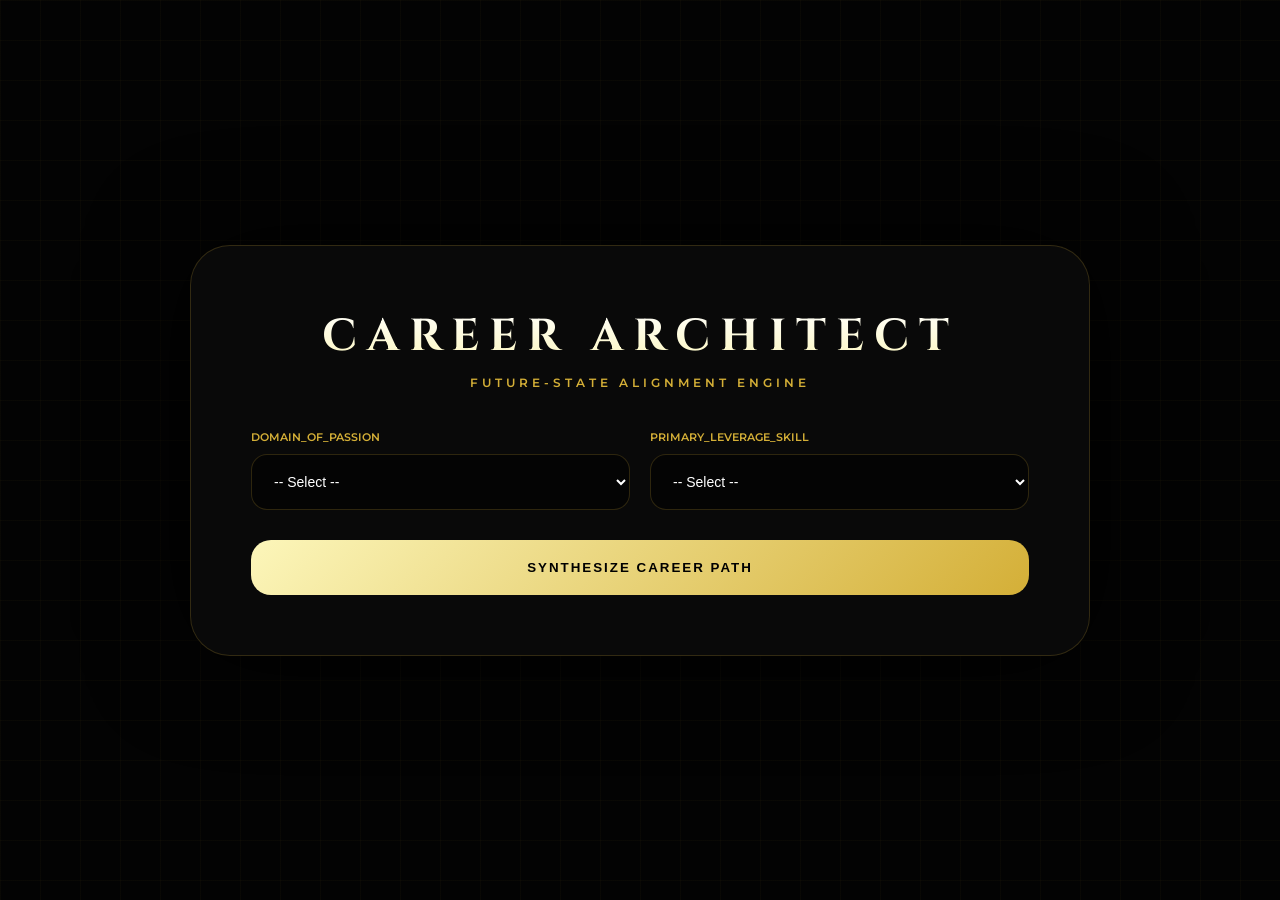
<file: templates/career.html>
<!DOCTYPE html>
<html lang="en">
<head>
    <meta charset="UTF-8">
    <meta name="viewport" content="width=device-width, initial-scale=1.0">
    <title>Career Architect | Aether Sovereign</title>
    <link href="https://fonts.googleapis.com/css2?family=Cinzel:wght@700&family=Montserrat:wght@300;400;600&family=Poppins:wght@400;600;700&family=Fira+Code:wght@400&display=swap" rel="stylesheet">
    <link rel="stylesheet" href="https://cdnjs.cloudflare.com/ajax/libs/font-awesome/6.4.0/css/all.min.css">
    <style>
        :root {
            --gold: #d4af37;
            --gold-bright: #fcf6ba;
            --bg-dark: #030303;
            --glass: rgba(10, 10, 10, 0.9);
            --border: rgba(212, 175, 55, 0.2);
        }
        * { margin: 0; padding: 0; box-sizing: border-box; }
        body {
            background: var(--bg-dark);
            color: #fff;
            font-family: 'Montserrat', sans-serif;
            min-height: 100vh;
            display: flex;
            justify-content: center;
            align-items: center;
            padding: 20px;
            background-image: linear-gradient(rgba(212,175,55,0.03) 1px, transparent 1px),
                              linear-gradient(90deg, rgba(212,175,55,0.03) 1px, transparent 1px);
            background-size: 40px 40px;
        }
        .container {
            max-width: 900px;
            width: 100%;
            background: var(--glass);
            backdrop-filter: blur(50px);
            border-radius: 40px;
            padding: clamp(20px, 5vw, 60px);
            border: 1px solid var(--border);
            box-shadow: 0 0 100px rgba(0,0,0,1);
        }
        h2 {
            font-family: 'Cinzel', serif;
            font-size: clamp(1.5rem, 5vw, 2.8rem);
            text-align: center;
            background: linear-gradient(to bottom, #fff, var(--gold-bright));
            -webkit-background-clip: text;
            -webkit-text-fill-color: transparent;
            letter-spacing: clamp(2px, 1vw, 10px);
            margin-bottom: 8px;
            text-transform: uppercase;
        }
        .subtitle { text-align: center; font-size: 0.75rem; color: var(--gold); margin-bottom: 40px; text-transform: uppercase; letter-spacing: 4px; font-weight: 600; }
        .form-deck { display: grid; grid-template-columns: 1fr 1fr; gap: 20px; }
        .input-group { position: relative; }
        label { display: block; font-size: 0.7rem; color: var(--gold); margin-bottom: 10px; font-weight: 600; }
        select, input[type="text"] { width: 100%; padding: 18px; border-radius: 16px; border: 1px solid var(--border); background: rgba(0,0,0,0.5); color: #fff; font-size: 14px; outline: none; }
        .custom-input { display: none; margin-top: 10px; border-style: dashed; }
        .btn-architect {
            grid-column: span 2;
            padding: 20px;
            margin-top: 10px;
            border-radius: 20px;
            border: none;
            cursor: pointer;
            font-weight: 700;
            background: linear-gradient(135deg, var(--gold-bright), var(--gold));
            text-transform: uppercase;
            transition: 0.3s;
            letter-spacing: 2px;
        }
        .btn-architect:disabled { opacity: 0.5; cursor: not-allowed; }
        #careerResults { display: none; margin-top: 40px; border-top: 1px solid var(--border); padding-top: 40px; }
        .matrix-grid { display: grid; grid-template-columns: 1fr 1.5fr; gap: 30px; }
        .stat-card { background: rgba(255,255,255,0.02); padding: 20px; border-radius: 20px; border: 1px solid var(--border); }
        .stat-bar { margin-bottom: 20px; }
        .stat-meta { display: flex; justify-content: space-between; margin-bottom: 8px; font-size: 10px; color: rgba(255,255,255,0.5); letter-spacing: 1px; }
        .bar-bg { height: 4px; background: rgba(255,255,255,0.1); border-radius: 2px; }
        .bar-fill { height: 100%; background: var(--gold); width: 0%; border-radius: 2px; transition: width 1s; }
        .roadmap-terminal {
            background: #000;
            border: 1px solid var(--border);
            border-radius: 20px;
            padding: 25px;
            font-family: 'Fira Code', monospace;
            font-size: 12px;
            line-height: 1.8;
            color: #ccc;
            min-height: 150px;
            white-space: pre-wrap;
            word-break: break-word;
        }
        #loader { display:none; text-align:center; margin-top:20px; color: var(--gold); }
        @media(max-width: 768px) { .form-deck, .matrix-grid { grid-template-columns: 1fr; } .btn-architect { grid-column: span 1; } }
    </style>
</head>
<body>
<div class="container">
    <h2>Career Architect</h2>
    <p class="subtitle">Future-State Alignment Engine</p>

    <form id="careerForm">
        <div class="form-deck">
            <div class="input-group">
                <label>DOMAIN_OF_PASSION</label>
                <select id="interestSelect">
                    <option value="">-- Select --</option>
                    <option value="Artificial Intelligence">Artificial Intelligence</option>
                    <option value="Cybersecurity">Cybersecurity</option>
                    <option value="Web Development">Web Development</option>
                    <option value="Data Science">Data Science</option>
                    <option value="Cloud Computing">Cloud Computing</option>
                    <option value="Other">CUSTOM_ENTRY</option>
                </select>
                <input type="text" id="interestInput" class="custom-input" placeholder="Specify Domain...">
            </div>
            <div class="input-group">
                <label>PRIMARY_LEVERAGE_SKILL</label>
                <select id="skillsSelect">
                    <option value="">-- Select --</option>
                    <option value="Python Programming">Python Programming</option>
                    <option value="Software Architecture">Software Architecture</option>
                    <option value="Strategic Leadership">Strategic Leadership</option>
                    <option value="Data Analysis">Data Analysis</option>
                    <option value="UI/UX Design">UI/UX Design</option>
                    <option value="Other">CUSTOM_ENTRY</option>
                </select>
                <input type="text" id="skillsInput" class="custom-input" placeholder="Specify Expertise...">
            </div>
            <button type="submit" class="btn-architect" id="careerBtn">Synthesize Career Path</button>
        </div>
    </form>

    <div id="loader"><i class="fas fa-circle-notch fa-spin" style="font-size:28px;"></i><p style="margin-top:10px;font-size:11px;letter-spacing:2px;">SYNTHESIZING PATH...</p></div>

    <div id="careerResults">
        <div class="matrix-grid">
            <div class="stat-card">
                <div class="stat-bar">
                    <div class="stat-meta"><span>MARKET_DEMAND</span><span id="p1">0%</span></div>
                    <div class="bar-bg"><div id="b1" class="bar-fill"></div></div>
                </div>
                <div class="stat-bar">
                    <div class="stat-meta"><span>SCALABILITY</span><span id="p2">0%</span></div>
                    <div class="bar-bg"><div id="b2" class="bar-fill"></div></div>
                </div>
                <div class="stat-bar">
                    <div class="stat-meta"><span>GROWTH_POTENTIAL</span><span id="p3">0%</span></div>
                    <div class="bar-bg"><div id="b3" class="bar-fill"></div></div>
                </div>
            </div>
            <div id="roadmapBox" class="roadmap-terminal">◈ Awaiting synthesis...</div>
        </div>
    </div>
</div>

<script>
document.getElementById("interestSelect").addEventListener("change", (e) => {
    document.getElementById("interestInput").style.display = e.target.value === "Other" ? "block" : "none";
});
document.getElementById("skillsSelect").addEventListener("change", (e) => {
    document.getElementById("skillsInput").style.display = e.target.value === "Other" ? "block" : "none";
});

document.getElementById("careerForm").addEventListener("submit", async (e) => {
    e.preventDefault();

    const interest = document.getElementById("interestSelect").value === "Other"
        ? document.getElementById("interestInput").value.trim()
        : document.getElementById("interestSelect").value;
    const skills = document.getElementById("skillsSelect").value === "Other"
        ? document.getElementById("skillsInput").value.trim()
        : document.getElementById("skillsSelect").value;

    if (!interest || !skills) return alert("Please select both domain and skill.");

    const btn = document.getElementById("careerBtn");
    btn.disabled = true;
    document.getElementById("loader").style.display = "block";
    document.getElementById("careerResults").style.display = "none";

    try {
        const response = await fetch("/career_api", {
            method: "POST",
            headers: { "Content-Type": "application/json" },
            body: JSON.stringify({ interest, skills })
        });
        const data = await response.json();

        document.getElementById("loader").style.display = "none";
        document.getElementById("careerResults").style.display = "block";

        animateStat('b1', 'p1', 90 + Math.floor(Math.random() * 9));
        animateStat('b2', 'p2', 80 + Math.floor(Math.random() * 15));
        animateStat('b3', 'p3', 75 + Math.floor(Math.random() * 20));

        typeAI(data.reply, document.getElementById("roadmapBox"));
    } catch (err) {
        document.getElementById("loader").style.display = "none";
        document.getElementById("roadmapBox").textContent = "⚠️ Neural link failed. Please try again.";
        document.getElementById("careerResults").style.display = "block";
    } finally {
        btn.disabled = false;
    }
});

function animateStat(barId, textId, target) {
    document.getElementById(barId).style.width = target + "%";
    let count = 0;
    const interval = setInterval(() => {
        if (count >= target) { clearInterval(interval); return; }
        document.getElementById(textId).innerText = count++ + "%";
    }, 15);
}

function typeAI(text, el) {
    let processed = text.replace(/\*\*(.*?)\*\*/g, '<b>$1</b>').replace(/\n/g, '<br>');
    let i = 0;
    el.innerHTML = "";
    function tick() {
        if (i < processed.length) {
            if (processed[i] === "<") {
                let end = processed.indexOf(">", i);
                el.innerHTML += processed.substring(i, end + 1);
                i = end + 1;
            } else {
                el.innerHTML += processed[i++];
            }
            setTimeout(tick, 10);
        }
    }
    tick();
}
</script>
</body>
</html>
</file>
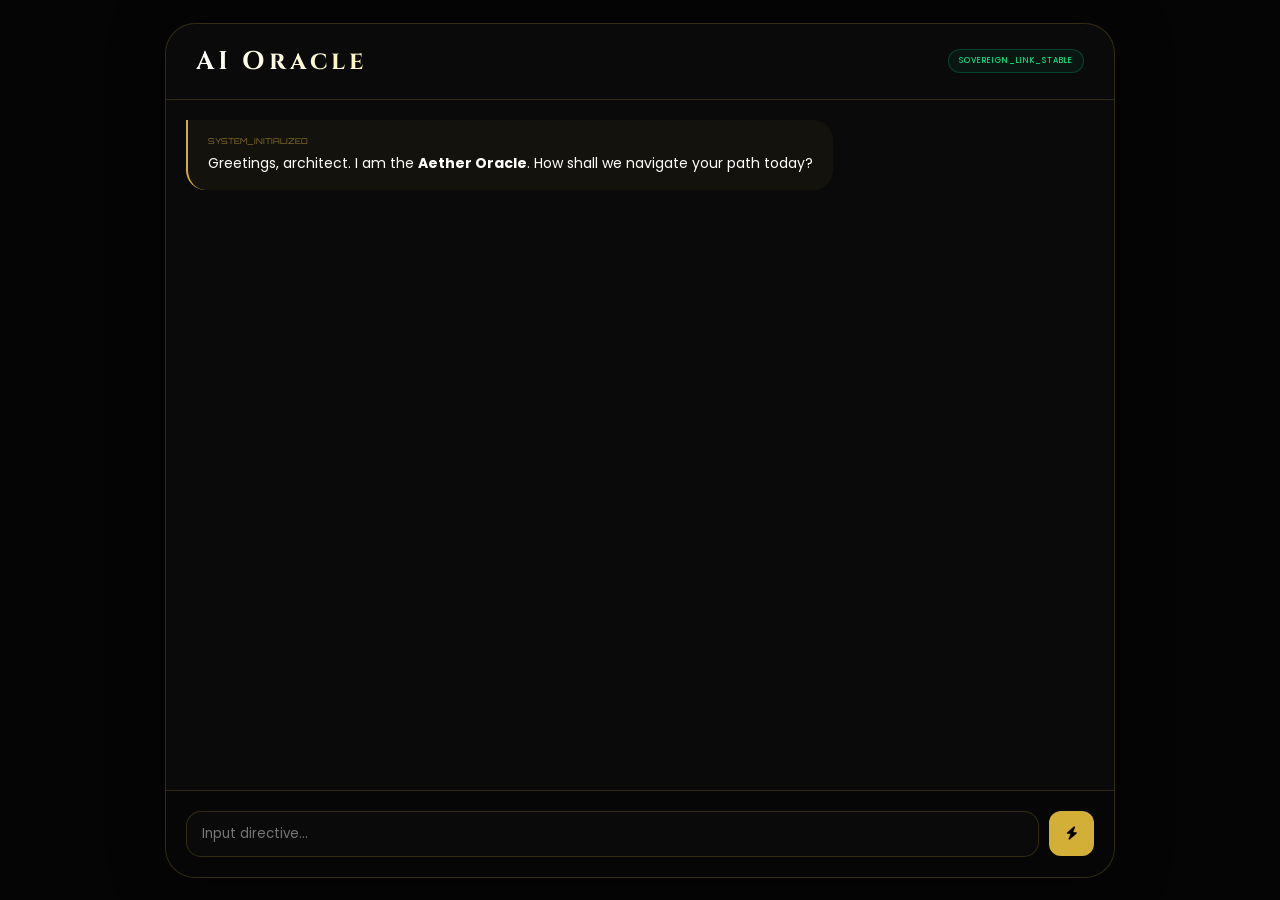
<file: templates/chatbot.html>
<!DOCTYPE html>
<html lang="en">
<head>
<meta charset="UTF-8">
<meta name="viewport" content="width=device-width, initial-scale=1.0">
<title>AI Oracle | Aether Sovereign</title>
<link href="https://fonts.googleapis.com/css2?family=Cinzel:wght@700&family=Poppins:wght@300;400;600&family=Orbitron:wght@400;700&family=Fira+Code:wght@400&display=swap" rel="stylesheet">
<link rel="stylesheet" href="https://cdnjs.cloudflare.com/ajax/libs/font-awesome/6.4.0/css/all.min.css">
<style>
:root {
    --gold: #d4af37;
    --gold-bright: #fcf6ba;
    --bg-dark: #050505;
    --glass: rgba(12, 12, 12, 0.9);
    --border: rgba(212, 175, 55, 0.2);
    --ai-bubble: rgba(212, 175, 55, 0.05);
    --user-bubble: rgba(255, 255, 255, 0.03);
}
* { margin: 0; padding: 0; box-sizing: border-box; }
body {
    background: var(--bg-dark);
    color: #fff;
    font-family: 'Poppins', sans-serif;
    min-height: 100vh;
    display: flex;
    justify-content: center;
    align-items: center;
    padding: 10px;
}
.container {
    width: 100%;
    max-width: 950px;
    height: 95vh;
    background: var(--glass);
    backdrop-filter: blur(50px);
    border-radius: 30px;
    border: 1px solid var(--border);
    display: flex;
    flex-direction: column;
    box-shadow: 0 0 50px rgba(0,0,0,0.5);
    overflow: hidden;
}
header {
    padding: 20px 30px;
    border-bottom: 1px solid var(--border);
    display: flex;
    justify-content: space-between;
    align-items: center;
}
.oracle-brand h2 {
    font-family: 'Cinzel', serif;
    font-size: clamp(1.2rem, 4vw, 1.6rem);
    letter-spacing: 4px;
    background: linear-gradient(to right, #fff, var(--gold-bright));
    -webkit-background-clip: text;
    -webkit-text-fill-color: transparent;
}
.status-pill {
    background: rgba(0, 255, 150, 0.05);
    border: 1px solid rgba(0, 255, 150, 0.2);
    padding: 5px 10px;
    border-radius: 50px;
    font-size: 8px;
    letter-spacing: 1px;
    color: #00ff96;
}
#chat-box {
    flex: 1;
    padding: 20px;
    overflow-y: auto;
    display: flex;
    flex-direction: column;
    gap: 20px;
}
.msg {
    max-width: 90%;
    padding: 15px 20px;
    font-size: 14px;
    line-height: 1.6;
}
.ai-msg { align-self: flex-start; background: var(--ai-bubble); border-radius: 0 20px 20px 20px; border-left: 2px solid var(--gold); }
.user-msg { align-self: flex-end; background: var(--user-bubble); border-radius: 20px 20px 0 20px; border: 1px solid rgba(255,255,255,0.05); }
.ai-label { font-family: 'Orbitron', sans-serif; font-size: 8px; color: var(--gold); display: block; margin-bottom: 5px; opacity: 0.6; }
.typing-dots { display: inline-flex; gap: 4px; padding: 4px 0; }
.typing-dots span { width: 6px; height: 6px; background: var(--gold); border-radius: 50%; animation: bounce 1.2s infinite; opacity: 0.6; }
.typing-dots span:nth-child(2) { animation-delay: 0.2s; }
.typing-dots span:nth-child(3) { animation-delay: 0.4s; }
@keyframes bounce { 0%,60%,100%{transform:translateY(0)} 30%{transform:translateY(-6px)} }
.input-area {
    padding: 20px;
    background: rgba(0,0,0,0.4);
    border-top: 1px solid var(--border);
    display: flex;
    gap: 10px;
}
.input-wrapper {
    flex: 1;
    background: rgba(255,255,255,0.02);
    border: 1px solid var(--border);
    border-radius: 15px;
    padding: 0 15px;
    display: flex;
    align-items: center;
}
#message { width: 100%; padding: 12px 0; background: transparent; border: none; color: #fff; outline: none; font-family: 'Poppins', sans-serif; }
.send-btn { width: 45px; height: 45px; border-radius: 12px; border: none; background: var(--gold); color: #000; cursor: pointer; }
.send-btn:disabled { opacity: 0.5; cursor: not-allowed; }
@media(max-width: 480px) { .container { border-radius: 20px; } .status-pill { display: none; } }
</style>
</head>
<body>
<div class="container">
    <header>
        <div class="oracle-brand"><h2>AI Oracle</h2></div>
        <div class="status-pill">SOVEREIGN_LINK_STABLE</div>
    </header>
    <div id="chat-box">
        <div class="msg ai-msg">
            <span class="ai-label">SYSTEM_INITIALIZED</span>
            Greetings, architect. I am the <b>Aether Oracle</b>. How shall we navigate your path today?
        </div>
    </div>
    <div class="input-area">
        <div class="input-wrapper">
            <input type="text" id="message" placeholder="Input directive..." autocomplete="off">
        </div>
        <button class="send-btn" id="sendBtn" onclick="sendMessage()">
            <i class="fas fa-bolt"></i>
        </button>
    </div>
</div>

<script>
const inputField = document.getElementById("message");
const chat = document.getElementById("chat-box");
const sendBtn = document.getElementById("sendBtn");

inputField.addEventListener("keydown", (e) => { if(e.key === "Enter") sendMessage(); });

async function sendMessage() {
    const message = inputField.value.trim();
    if (!message) return;

    // Show user message
    appendMsg("user-msg", message);
    inputField.value = "";
    sendBtn.disabled = true;

    // Show typing indicator
    const typingDiv = document.createElement("div");
    typingDiv.className = "msg ai-msg";
    typingDiv.id = "typing";
    typingDiv.innerHTML = `<span class="ai-label">ORACLE_PROCESSING</span><div class="typing-dots"><span></span><span></span><span></span></div>`;
    chat.appendChild(typingDiv);
    scrollToBottom();

    try {
        const response = await fetch("/chatbot_api", {
            method: "POST",
            headers: { "Content-Type": "application/json" },
            body: JSON.stringify({ message })
        });
        const data = await response.json();

        document.getElementById("typing")?.remove();

        const aiDiv = document.createElement("div");
        aiDiv.className = "msg ai-msg";
        aiDiv.innerHTML = `<span class="ai-label">ORACLE_RESPONSE</span><span id="typeTarget"></span>`;
        chat.appendChild(aiDiv);
        scrollToBottom();
        typeText(data.reply, aiDiv.querySelector("#typeTarget"));
    } catch (err) {
        document.getElementById("typing")?.remove();
        appendMsg("ai-msg", "⚠️ Neural link error. Please try again.");
    } finally {
        sendBtn.disabled = false;
    }
}

function appendMsg(cls, text) {
    const div = document.createElement("div");
    div.className = `msg ${cls}`;
    div.textContent = text;
    chat.appendChild(div);
    scrollToBottom();
}

function typeText(text, el) {
    let processed = text.replace(/\*\*(.*?)\*\*/g, '<b>$1</b>').replace(/\n/g, '<br>');
    let i = 0;
    el.innerHTML = "";
    function tick() {
        if (i < processed.length) {
            if (processed[i] === "<") {
                let end = processed.indexOf(">", i);
                el.innerHTML += processed.substring(i, end + 1);
                i = end + 1;
            } else {
                el.innerHTML += processed[i++];
            }
            setTimeout(tick, 12);
            scrollToBottom();
        }
    }
    tick();
}

function scrollToBottom() { chat.scrollTop = chat.scrollHeight; }
</script>
</body>
</html>
</file>
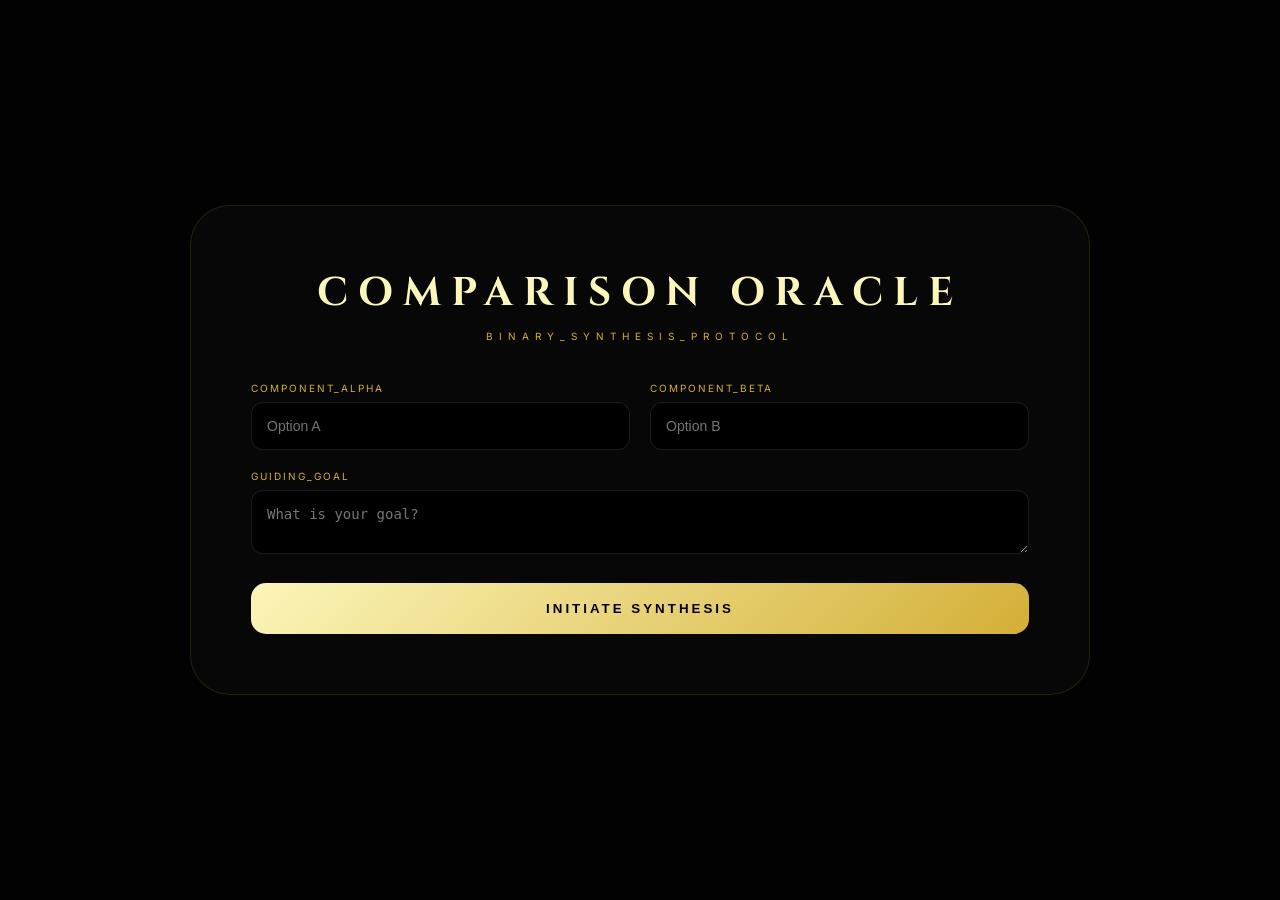
<file: templates/comparison.html>
<!DOCTYPE html>
<html lang="en">
<head>
<meta charset="UTF-8">
<meta name="viewport" content="width=device-width, initial-scale=1.0">
<title>Comparison Oracle | Aether Sovereign</title>

<link href="https://fonts.googleapis.com/css2?family=Cinzel:wght@700&family=Inter:wght@300;400;600;700&display=swap" rel="stylesheet">
<link rel="stylesheet" href="https://cdnjs.cloudflare.com/ajax/libs/font-awesome/6.4.0/css/all.min.css">

<style>
:root {
    --gold: #d4af37;
    --gold-bright: #fcf6ba;
    --bg-dark: #020202;
    --glass: rgba(8, 8, 8, 0.95);
    --border: rgba(212, 175, 55, 0.15);
}

* { margin: 0; padding: 0; box-sizing: border-box; }

body {
    background: var(--bg-dark);
    color: #fff;
    font-family: 'Inter', sans-serif;
    min-height: 100vh;
    padding: clamp(20px, 5vw, 60px) 20px;
    display: flex;
    justify-content: center;
    align-items: center;
}

.container {
    max-width: 900px;
    width: 100%;
    background: var(--glass);
    border: 1px solid var(--border);
    border-radius: 40px;
    padding: clamp(30px, 5vw, 60px);
}

h2 {
    font-family: 'Cinzel', serif;
    font-size: clamp(1.8rem, 5vw, 2.5rem);
    text-align: center;
    letter-spacing: clamp(4px, 1vw, 10px);
    color: var(--gold-bright);
    margin-bottom: 10px;
    text-transform: uppercase;
}

.tagline { text-align: center; font-size: 10px; letter-spacing: 6px; color: var(--gold); margin-bottom: 40px; }

.input-grid {
    display: grid;
    grid-template-columns: 1fr 1fr;
    gap: 20px;
    margin-bottom: 20px;
}

label { font-size: 10px; color: var(--gold); letter-spacing: 2px; margin-bottom: 8px; display: block; }
input, textarea { 
    width: 100%; 
    padding: 15px; 
    border-radius: 12px; 
    border: 1px solid rgba(255,255,255,0.1); 
    background: #000; 
    color: #fff; 
    font-size: 14px; 
}

.btn-oracle {
    margin-top: 25px;
    width: 100%;
    padding: 18px;
    border: none;
    border-radius: 15px;
    background: linear-gradient(135deg, var(--gold-bright), var(--gold));
    font-weight: bold;
    letter-spacing: 3px;
    cursor: pointer;
    text-transform: uppercase;
    transition: 0.3s;
}

.btn-oracle:hover { transform: translateY(-2px); box-shadow: 0 10px 20px rgba(212,175,55,0.2); }

#resultZone { display: none; margin-top: 50px; }
.verdict-box { border: 1px solid var(--gold); padding: clamp(20px, 4vw, 40px); border-radius: 30px; text-align: center; }
.final-label { color: var(--gold); font-size: 10px; letter-spacing: 5px; display: block; margin-bottom: 20px; }

#verdictText {
    white-space: pre-line;
    text-align: left;
    line-height: 1.8;
    font-size: 15px;
    padding: 20px;
    background: rgba(255,255,255,0.03);
    border-radius: 15px;
}

/* Mobile responsiveness */
@media(max-width: 600px) {
    .input-grid { grid-template-columns: 1fr; }
    .container { padding: 25px; border-radius: 25px; }
}
</style>
</head>
<body>

<div class="container">
    <h2>Comparison Oracle</h2>
    <p class="tagline">BINARY_SYNTHESIS_PROTOCOL</p>

    <div class="input-grid">
        <div>
            <label>COMPONENT_ALPHA</label>
            <input id="option1" placeholder="Option A">
        </div>
        <div>
            <label>COMPONENT_BETA</label>
            <input id="option2" placeholder="Option B">
        </div>
    </div>

    <label>GUIDING_GOAL</label>
    <textarea id="myWish" rows="2" placeholder="What is your goal?"></textarea>

    <button class="btn-oracle" onclick="runOracle()">Initiate Synthesis</button>

    <div class="loader" id="loader" style="display:none; text-align:center; margin-top:40px;">
        <i class="fas fa-circle-notch fa-spin" style="font-size:30px; color:var(--gold);"></i>
    </div>

    <div id="resultZone">
        <div class="verdict-box">
            <span class="final-label">AI ANALYSIS</span>
            <div id="verdictText"></div>
        </div>
    </div>
</div>

<script>
async function runOracle(){
    const btn = document.querySelector('.btn-oracle');
    const loader = document.getElementById('loader');
    const result = document.getElementById('resultZone');
    
    loader.style.display = "block";
    result.style.display = "none";
    btn.disabled = true;

    try {
        const response = await fetch("/compare_api", {
            method: "POST",
            headers: { "Content-Type": "application/json" },
            body: JSON.stringify({
                option1: document.getElementById('option1').value,
                option2: document.getElementById('option2').value,
                goal: document.getElementById('myWish').value
            })
        });
        const data = await response.json();
        loader.style.display = "none";
        result.style.display = "block";
        btn.disabled = false;
        typeAIResult(data.reply);
    } catch(err) {
        loader.style.display = "none";
        btn.disabled = false;
        document.getElementById("verdictText").innerHTML = "⚠️ Analysis failed.";
    }
}

function typeAIResult(text){
    const box = document.getElementById("verdictText");
    box.innerHTML = "";
    let i = 0;
    function typing(){
        if(i < text.length){
            box.innerHTML += text.charAt(i);
            i++;
            setTimeout(typing, 15);
        }
    }
    typing();
}
</script>
</body>
</html>
</file>
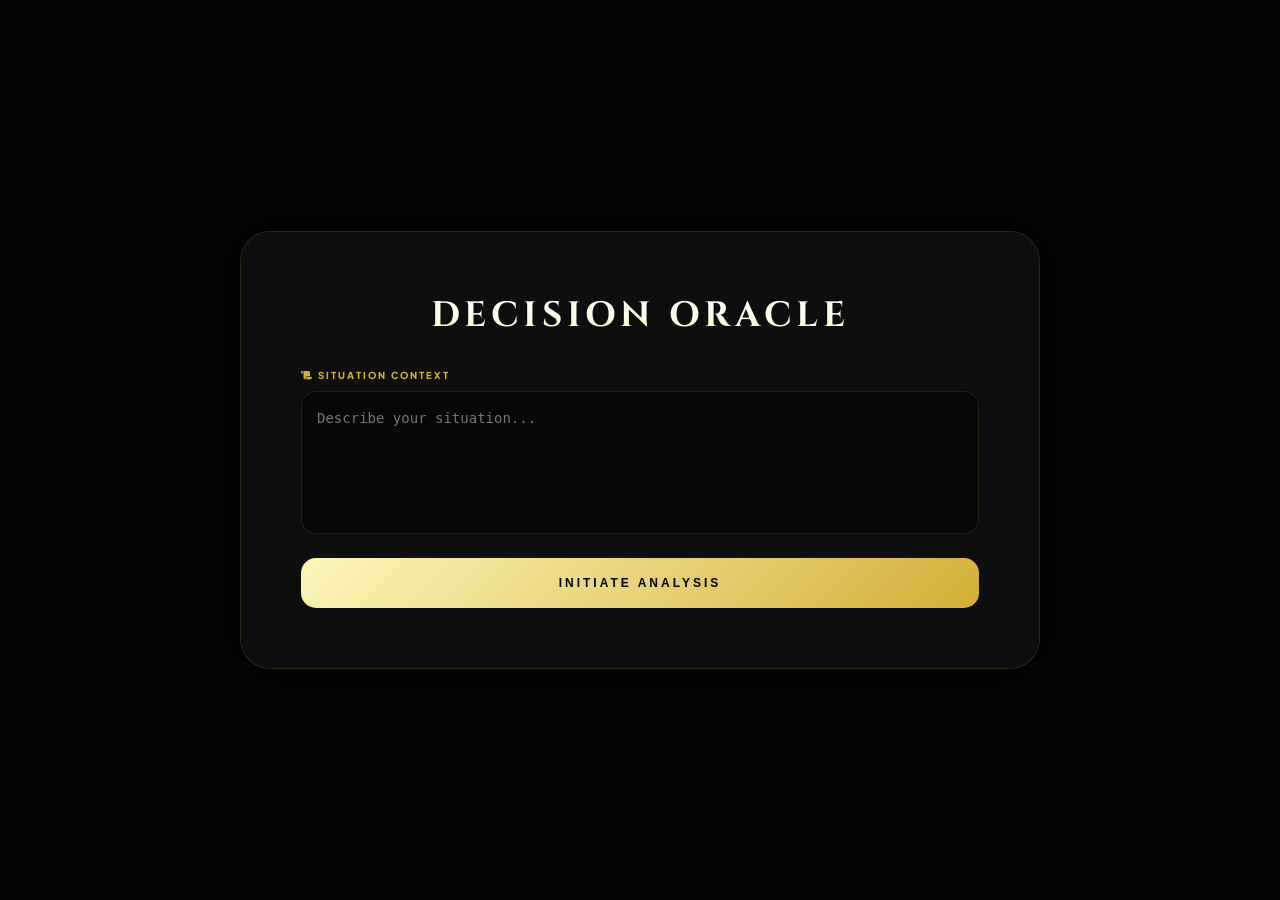
<file: templates/decision.html>
<!DOCTYPE html>
<html lang="en">
<head>
<meta charset="UTF-8">
<meta name="viewport" content="width=device-width, initial-scale=1.0">
<title>Decision Oracle | Aether Sovereign</title>
<link href="https://fonts.googleapis.com/css2?family=Cinzel:wght@700;900&family=Plus+Jakarta+Sans:wght@300;400;600;800&family=JetBrains+Mono:wght@400&display=swap" rel="stylesheet">
<link rel="stylesheet" href="https://cdnjs.cloudflare.com/ajax/libs/font-awesome/6.4.0/css/all.min.css">
<style>
:root {
    --gold: #d4af37;
    --gold-bright: #fcf6ba;
    --gold-glow: rgba(212, 175, 55, 0.3);
    --bg-dark: #050505;
    --glass: rgba(15, 15, 15, 0.95);
    --border: rgba(212, 175, 55, 0.15);
}
* { margin:0; padding:0; box-sizing: border-box; }

body {
    background: var(--bg-dark);
    color: #fff;
    font-family: 'Plus Jakarta Sans', sans-serif;
    min-height: 100vh;
    padding: 20px;
    display: flex;
    justify-content: center;
    align-items: center;
}

.container {
    width: 100%;
    max-width: 800px;
    background: var(--glass);
    backdrop-filter: blur(20px);
    border: 1px solid var(--border);
    border-radius: 30px;
    padding: clamp(20px, 5vw, 60px);
    box-shadow: 0 0 50px rgba(0,0,0,0.8);
}

h1 {
    font-family: 'Cinzel', serif;
    font-size: clamp(1.5rem, 5vw, 2.2rem);
    text-align: center;
    background: linear-gradient(to bottom, #fff 20%, var(--gold-bright));
    -webkit-background-clip: text;
    -webkit-text-fill-color: transparent;
    letter-spacing: 5px;
    margin-bottom: 30px;
    text-transform: uppercase;
}

label {
    font-weight: 800;
    font-size: 0.6rem;
    color: var(--gold);
    letter-spacing: 2px;
    text-transform: uppercase;
    margin-bottom: 10px;
    display: block;
}

textarea {
    width: 100%;
    background: rgba(0,0,0,0.5);
    border: 1px solid var(--border);
    border-radius: 15px;
    padding: 15px;
    color: #fff;
    font-size: 14px;
    line-height: 1.6;
    resize: none;
    outline: none;
}

.btn-resolve {
    width: 100%;
    padding: 18px;
    border: none;
    border-radius: 15px;
    background: linear-gradient(135deg, var(--gold-bright), var(--gold));
    font-weight: 800;
    font-size: 12px;
    letter-spacing: 3px;
    text-transform: uppercase;
    cursor: pointer;
    margin-top: 20px;
    transition: 0.3s;
}

.results-window {
    border-top: 1px solid var(--border);
    padding-top: 30px;
    margin-top: 30px;
    display: none;
}

.analysis-point {
    background: rgba(255,255,255,0.03);
    padding: 15px;
    border-radius: 12px;
    margin-bottom: 10px;
    font-size: 0.9rem;
    line-height: 1.5;
}

#verdictText {
    font-size: clamp(1rem, 3vw, 1.2rem);
    font-weight: 700;
    background: rgba(255,255,255,0.05);
    padding: 20px;
    border-radius: 15px;
    margin-top: 15px;
}

@media (max-width: 480px) {
    .container { padding: 20px; border-radius: 20px; }
}
</style>
</head>
<body>

<div class="container">
    <h1>Decision Oracle</h1>

    <label><i class="fas fa-scroll"></i> SITUATION CONTEXT</label>
    <textarea id="situation" rows="5" placeholder="Describe your situation..."></textarea>

    <button class="btn-resolve" onclick="runDecision()">Initiate Analysis</button>

    <div id="loader" style="display:none; text-align:center; padding:20px; color:var(--gold);">
        <i class="fas fa-circle-notch fa-spin"></i> THINKING...
    </div>

    <div id="resultsWindow" class="results-window">
        <label><i class="fas fa-brain"></i> INSIGHTS</label>
        <div class="analysis-section" id="analysis"></div>

        <label style="margin-top:20px;"><i class="fas fa-crown"></i> FINAL DECISION</label>
        <div id="verdictText"></div>
    </div>
</div>

<script>
async function runDecision() {
    const situation = document.getElementById("situation").value.trim();
    if (!situation) return alert("Please enter a situation.");

    document.getElementById("loader").style.display = "block";
    document.getElementById("resultsWindow").style.display = "none";
    document.getElementById("analysis").innerHTML = "";
    
    try {
        const response = await fetch("/decision_api", {
            method: "POST",
            headers: { "Content-Type": "application/json" },
            body: JSON.stringify({ situation })
        });
        const data = await response.json();
        
        document.getElementById("loader").style.display = "none";
        document.getElementById("resultsWindow").style.display = "block";

        let lines = data.reply.split("\n").filter(l => l.trim() !== "");
        let reasoning = lines.filter(l => !/decision[:]?/i.test(l));
        let final = lines.find(l => /decision[:]?/i.test(l)) || "Analysis complete.";

        reasoning.forEach(text => {
            const div = document.createElement("div");
            div.className = "analysis-point";
            div.textContent = text;
            document.getElementById("analysis").appendChild(div);
        });

        document.getElementById("verdictText").textContent = final.replace(/decision[:]?/i, "").trim();
    } catch (err) {
        alert("Error connecting to Oracle.");
        document.getElementById("loader").style.display = "none";
    }
}
</script>

</body>
</html>
</file>
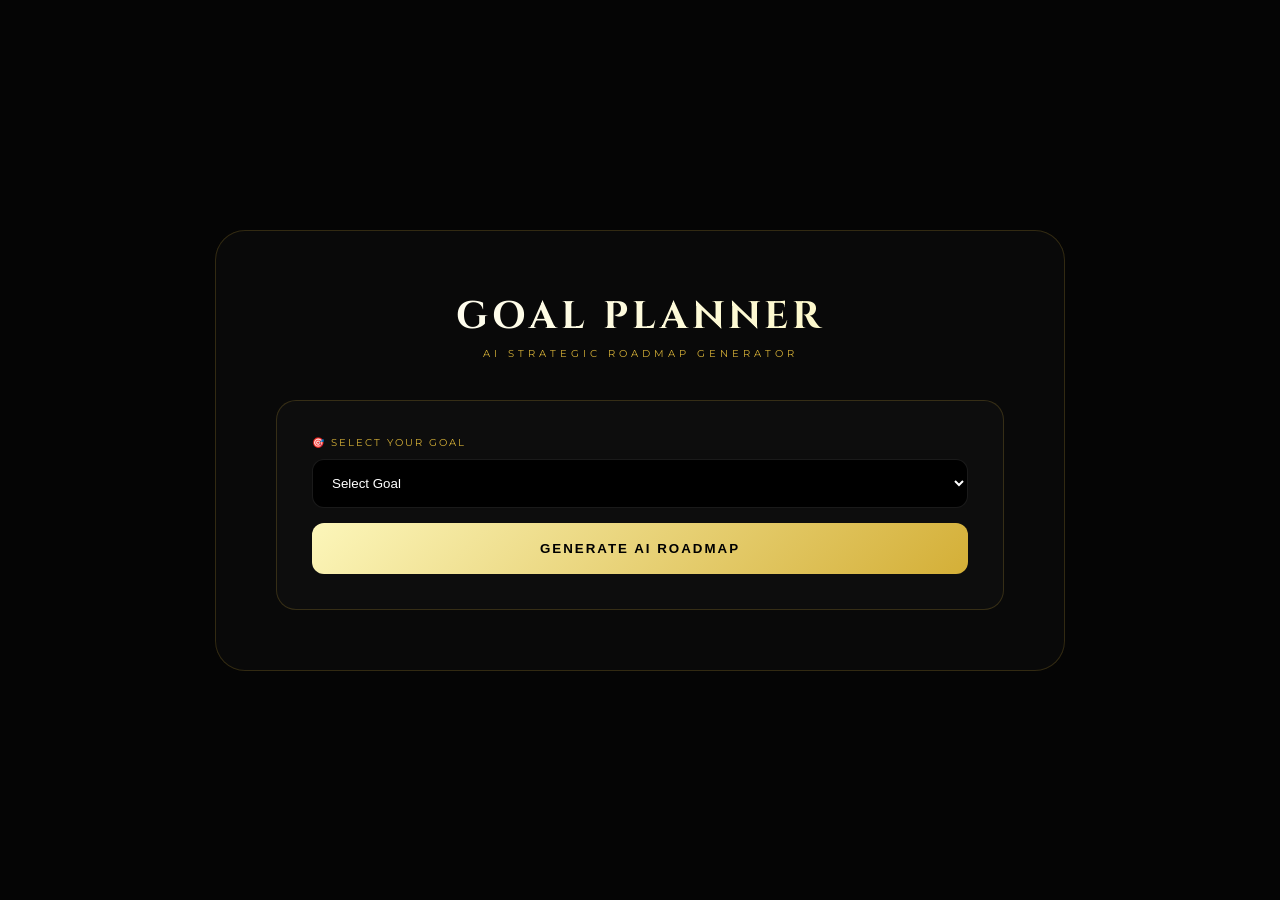
<file: templates/goalplanner.html>
<!DOCTYPE html>
<html lang="en">
<head>
<meta charset="UTF-8">
<meta name="viewport" content="width=device-width, initial-scale=1.0">
<title>Goal Planner | Aether Sovereign</title>
<link href="https://fonts.googleapis.com/css2?family=Cinzel:wght@700&family=Plus+Jakarta+Sans:wght@300;400;600&family=Montserrat:wght@300;400;600&family=Poppins:wght@400;600;700&display=swap" rel="stylesheet">
<link rel="stylesheet" href="https://cdnjs.cloudflare.com/ajax/libs/font-awesome/6.4.0/css/all.min.css">

<style>
:root {
    --gold: #d4af37;
    --gold-bright: #fcf6ba;
    --bg-dark: #050505;
    --glass: rgba(10, 10, 10, 0.95);
    --border: rgba(212, 175, 55, 0.2);
}
* { margin: 0; padding: 0; box-sizing: border-box; }

body {
    background: var(--bg-dark);
    color: #fff;
    font-family: 'Montserrat', sans-serif;
    min-height: 100vh;
    padding: clamp(20px, 5vw, 40px);
    display: flex;
    justify-content: center;
    align-items: center;
}

.container {
    width: 100%;
    max-width: 850px;
    background: var(--glass);
    backdrop-filter: blur(20px);
    border: 1px solid var(--border);
    border-radius: 30px;
    padding: clamp(20px, 5vw, 60px);
}

h2 {
    font-family: 'Cinzel', serif;
    font-size: clamp(1.8rem, 5vw, 2.4rem);
    text-align: center;
    background: linear-gradient(to right, #fff, var(--gold-bright));
    -webkit-background-clip: text;
    -webkit-text-fill-color: transparent;
    letter-spacing: 4px;
    margin-bottom: 5px;
    text-transform: uppercase;
}

.subtitle { text-align: center; font-size: 10px; color: var(--gold); margin-bottom: 40px; letter-spacing: 4px; }

.input-deck { background: rgba(255,255,255,0.02); padding: clamp(20px, 3vw, 35px); border-radius: 20px; border: 1px solid var(--border); }

label { display: block; font-size: 10px; color: var(--gold); margin-bottom: 10px; letter-spacing: 2px; }

select, input { width: 100%; padding: 15px; border-radius: 12px; border: 1px solid rgba(255,255,255,0.1); background: #000; color: #fff; outline: none; margin-bottom: 15px; }

.btn-manifest {
    width: 100%;
    padding: 18px;
    border-radius: 12px;
    border: none;
    cursor: pointer;
    font-weight: 700;
    letter-spacing: 2px;
    background: linear-gradient(135deg, var(--gold-bright), var(--gold));
    transition: 0.3s;
}

#resultsArea { display: none; margin-top: 40px; }
.result-box { border: 1px solid var(--border); padding: clamp(15px, 3vw, 35px); border-radius: 20px; line-height: 1.8; font-size: 14px; }

@media (max-width: 600px) {
    .container { border-radius: 20px; }
}
</style>
</head>

<body>

<div class="container">
    <h2>Goal Planner</h2>
    <p class="subtitle">AI STRATEGIC ROADMAP GENERATOR</p>

    <div class="input-deck">
        <form id="goalForm">
            <label>🎯 SELECT YOUR GOAL</label>
            <select id="goalSelect">
                <option value="">Select Goal</option>
                <option value="Become AI Engineer">Become AI Engineer</option>
                <option value="Financial Independence">Financial Independence</option>
                <option value="Build Tech Startup">Build Tech Startup</option>
                <option value="Full Stack Developer">Full Stack Developer</option>
                <option value="Fitness Transformation">Fitness Transformation</option>
                <option value="Other">Other</option>
            </select>
            <input type="text" id="goalInput" placeholder="Enter your goal" style="display:none;">
            <button type="submit" class="btn-manifest">GENERATE AI ROADMAP</button>
        </form>
    </div>

    <div id="resultsArea">
        <div class="result-box" id="goalBox"></div>
    </div>
</div>

<script>
const goalSelect = document.getElementById("goalSelect");
const goalInput = document.getElementById("goalInput");
const goalBox = document.getElementById("goalBox");
const resultsArea = document.getElementById("resultsArea");

goalSelect.addEventListener("change", () => {
    goalInput.style.display = goalSelect.value === "Other" ? "block" : "none";
});

document.getElementById("goalForm").addEventListener("submit", async(e) => {
    e.preventDefault();
    const goalValue = goalSelect.value === "Other" ? goalInput.value.trim() : goalSelect.value;
    if (!goalValue) return;

    resultsArea.style.display = "block";
    goalBox.innerHTML = "🤖 Generating your roadmap...";

    try {
        const response = await fetch("/goalplanner_api", {
            method: "POST",
            headers: { "Content-Type": "application/json" },
            body: JSON.stringify({ goal: goalValue })
        });
        const data = await response.json();
        typeAI(data.reply, goalBox);
    } catch (error) {
        goalBox.innerHTML = "⚠️ AI failed to generate roadmap.";
    }
});

function typeAI(text, element) {
    let processed = text.replace(/\*\*(.*?)\*\*/g, '<b>$1</b>').replace(/\n/g, '<br>');
    let i = 0;
    element.innerHTML = "";
    function typing() {
        if (i < processed.length) {
            if (processed[i] === "<") {
                let tagEnd = processed.indexOf(">", i);
                element.innerHTML += processed.substring(i, tagEnd + 1);
                i = tagEnd + 1;
            } else {
                element.innerHTML += processed[i];
                i++;
            }
            setTimeout(typing, 10);
        }
    }
    typing();
}
</script>
</body>
</html>
</file>
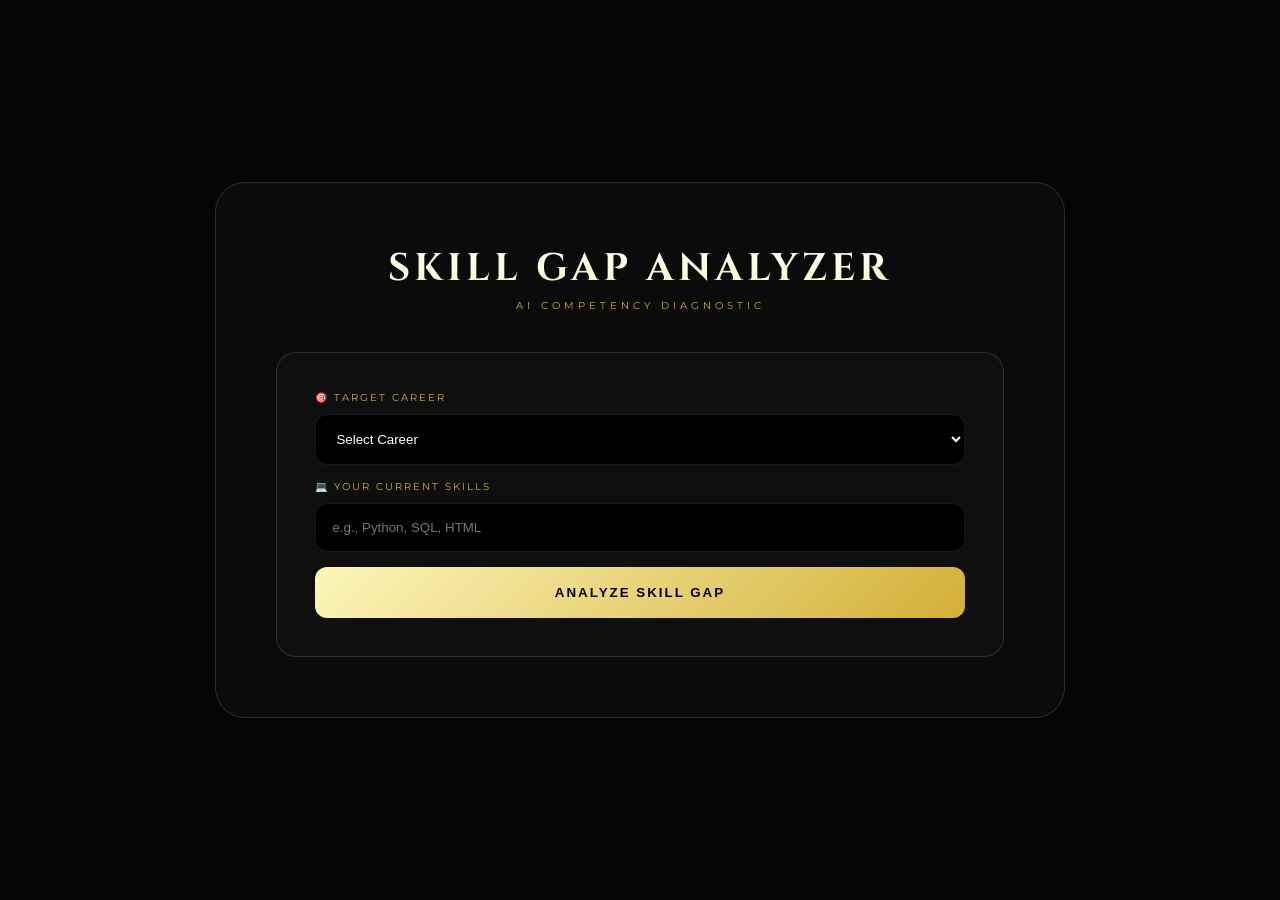
<file: templates/skillgap.html>
<!DOCTYPE html>
<html lang="en">
<head>
<meta charset="UTF-8">
<meta name="viewport" content="width=device-width, initial-scale=1.0">
<title>Skill Gap Analyzer | Aether Sovereign</title>

<link href="https://fonts.googleapis.com/css2?family=Cinzel:wght@700&family=Montserrat:wght@300;400;600&family=Poppins:wght@400;600;700&display=swap" rel="stylesheet">
<link rel="stylesheet" href="https://cdnjs.cloudflare.com/ajax/libs/font-awesome/6.4.0/css/all.min.css">

<style>
:root {
    --gold: #d4af37;
    --gold-bright: #fcf6ba;
    --bg-dark: #050505;
    --glass: rgba(12, 12, 12, 0.95);
    --border: rgba(212, 175, 55, 0.2);
}
* { margin: 0; padding: 0; box-sizing: border-box; }

body {
    background: var(--bg-dark);
    color: #fff;
    font-family: 'Montserrat', sans-serif;
    min-height: 100vh;
    padding: clamp(20px, 5vw, 40px);
    display: flex;
    justify-content: center;
    align-items: center;
}

.container {
    width: 100%;
    max-width: 850px;
    background: var(--glass);
    backdrop-filter: blur(20px);
    border: 1px solid var(--border);
    border-radius: 30px;
    padding: clamp(20px, 5vw, 60px);
}

h2 {
    font-family: 'Cinzel', serif;
    font-size: clamp(1.8rem, 5vw, 2.4rem);
    text-align: center;
    background: linear-gradient(to bottom, #fff, var(--gold-bright));
    -webkit-background-clip: text;
    -webkit-text-fill-color: transparent;
    letter-spacing: 4px;
    text-transform: uppercase;
    margin-bottom: 5px;
}

.subtitle { text-align: center; font-size: 10px; color: var(--gold); margin-bottom: 40px; letter-spacing: 4px; }

.diagnostic-deck { 
    background: rgba(255,255,255,0.02); 
    padding: clamp(20px, 3vw, 40px); 
    border-radius: 20px; 
    border: 1px solid var(--border); 
}

label { display: block; font-size: 10px; color: var(--gold); margin-bottom: 10px; letter-spacing: 2px; }
select, input { width: 100%; padding: 16px; border-radius: 12px; border: 1px solid rgba(255,255,255,0.1); background: #000; color: #fff; margin-bottom: 15px; outline: none; }

.btn-diagnostic {
    width: 100%;
    padding: 18px;
    border-radius: 12px;
    border: none;
    cursor: pointer;
    font-weight: 700;
    letter-spacing: 2px;
    background: linear-gradient(135deg, var(--gold-bright), var(--gold));
    transition: 0.3s;
}

#resultsArea { display: none; margin-top: 40px; }
.result-box { border: 1px solid var(--border); padding: clamp(15px, 3vw, 35px); border-radius: 20px; line-height: 1.8; font-size: 14px; }

@media (max-width: 600px) {
    .container { border-radius: 20px; }
}
</style>
</head>

<body>

<div class="container">
    <h2>Skill Gap Analyzer</h2>
    <p class="subtitle">AI COMPETENCY DIAGNOSTIC</p>

    <div class="diagnostic-deck">
        <form id="skillForm">
            <label>🎯 TARGET CAREER</label>
            <select id="careerSelect">
                <option value="">Select Career</option>
                <option value="Machine Learning Engineer">Machine Learning Engineer</option>
                <option value="Full Stack Developer">Full Stack Developer</option>
                <option value="Cyber Security Analyst">Cyber Security Analyst</option>
                <option value="Blockchain Developer">Blockchain Developer</option>
                <option value="Data Scientist">Data Scientist</option>
                <option value="Other">Other</option>
            </select>
            <input type="text" id="careerInput" placeholder="Enter your career" style="display:none;">
            
            <label>💻 YOUR CURRENT SKILLS</label>
            <input type="text" id="skillsInput" placeholder="e.g., Python, SQL, HTML">
            
            <button class="btn-diagnostic" type="submit">ANALYZE SKILL GAP</button>
        </form>
    </div>

    <div id="resultsArea">
        <div class="result-box" id="gapBox"></div>
    </div>
</div>

<script>
const careerSelect = document.getElementById("careerSelect");
const careerInput = document.getElementById("careerInput");
const gapBox = document.getElementById("gapBox");
const resultsArea = document.getElementById("resultsArea");

careerSelect.addEventListener("change", () => {
    careerInput.style.display = careerSelect.value === "Other" ? "block" : "none";
});

document.getElementById("skillForm").addEventListener("submit", async(e) => {
    e.preventDefault();
    const career = careerSelect.value === "Other" ? careerInput.value.trim() : careerSelect.value;
    const skills = document.getElementById("skillsInput").value.trim();
    if (!career || !skills) return;

    resultsArea.style.display = "block";
    gapBox.innerHTML = "🤖 AI is analyzing your skills...";

    try {
        const response = await fetch("/skillgap_api", {
            method: "POST",
            headers: { "Content-Type": "application/json" },
            body: JSON.stringify({ career, skills })
        });
        const data = await response.json();
        typeAI(data.reply, gapBox);
    } catch (error) {
        gapBox.innerHTML = "⚠️ Analysis failed.";
    }
});

function typeAI(text, element) {
    let processed = text.replace(/\*\*(.*?)\*\*/g, '<b>$1</b>').replace(/\n/g, '<br>').replace(/•/g, "👉");
    let i = 0;
    element.innerHTML = "";
    function typing() {
        if (i < processed.length) {
            if (processed[i] === "<") {
                let tagEnd = processed.indexOf(">", i);
                element.innerHTML += processed.substring(i, tagEnd + 1);
                i = tagEnd + 1;
            } else {
                element.innerHTML += processed[i];
                i++;
            }
            setTimeout(typing, 10);
        }
    }
    typing();
}
</script>
</body>
</html>
</file>
